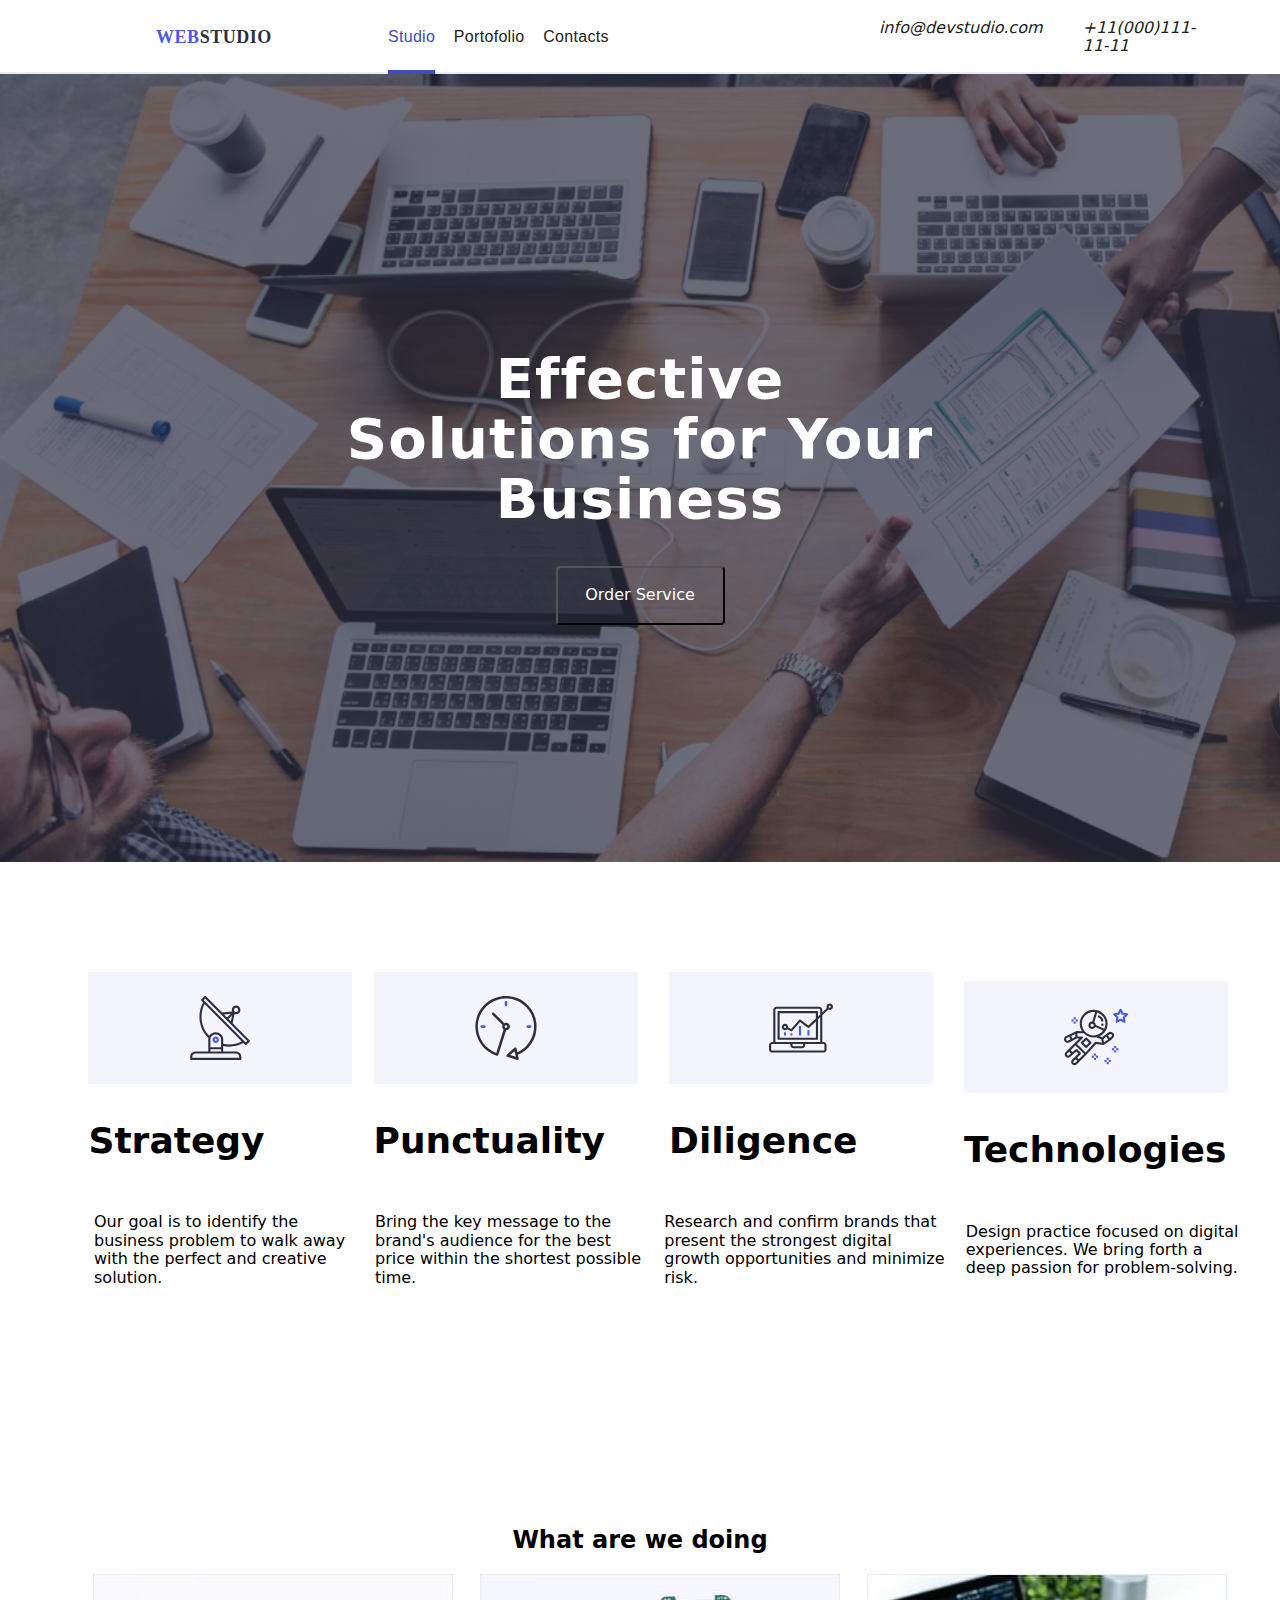
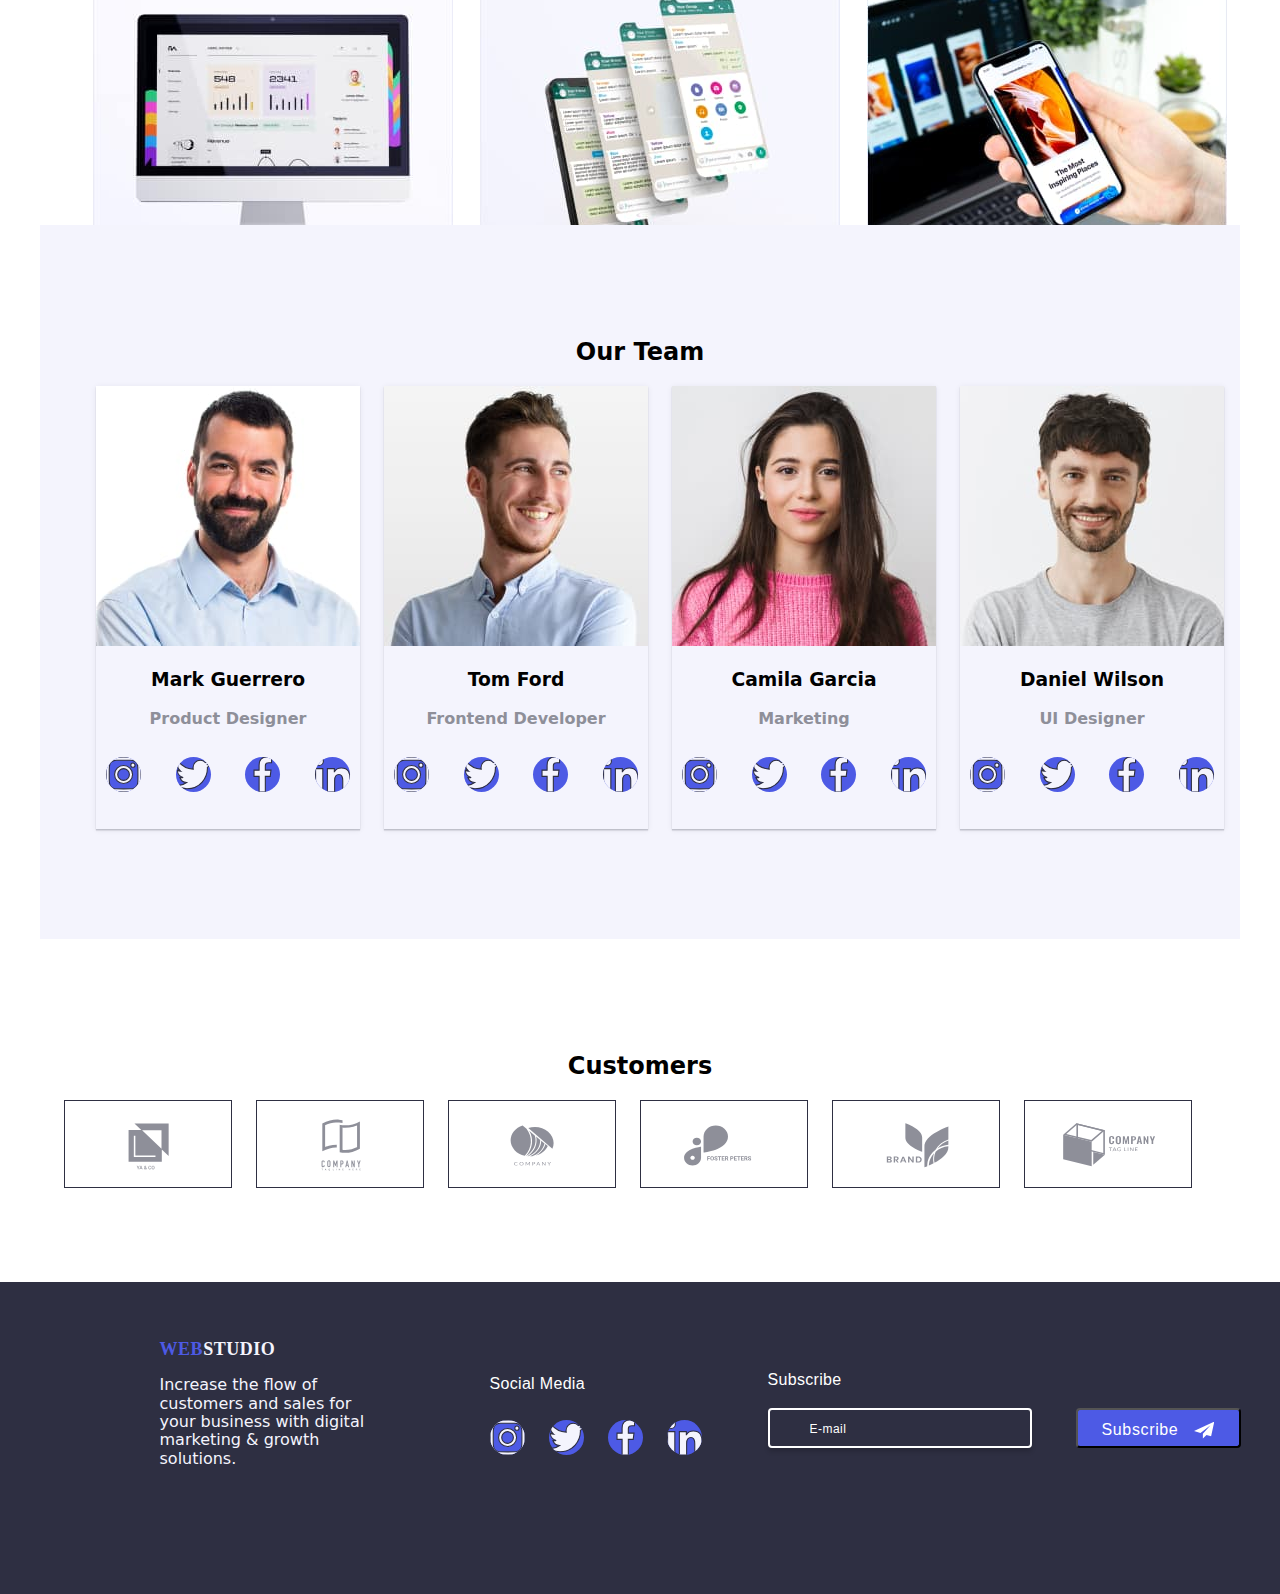
<file: index.html>
<!DOCTYPE html>
<html lang="en">
  <head>
    <meta charset="UTF-8" />
    <meta name="viewport" content="width=device-width, initial-scale=1.0" />
    <title>Studio</title>
    <link rel="preconnect" href="https://fonts.googleapis.com" />
    <link rel="preconnect" href="https://fonts.gstatic.com" crossorigin />
    <link
      href="https://fonts.googleapis.com/css2?family=Raleway:ital,wght@0,700;1,700&family=Roboto:wght@400;500;700;900&display=swap"
    />
    <link rel="stylesheet" href="./css/styles.css" />
    <link rel="stylesheet" href="./css/modern-normalize.css" />
  </head>
  <body>
    <div class="container header-container">
      <header class="header-section">
        <a href="index.html" class="LOGO-TOP"
          ><span class="WEB">WEB</span><span class="Studio-top">STUDIO</span></a
        >
        <a class="js-open-menu">
          <svg class="hamburger-menu">
            <use href="./images/icons.svg.svg#icon-menu-hamburger"></use>
          </svg>
        </a>
        <div class="js-menu-container">
          <button class="close-btn js-close-menu">
            <svg class="close-icon">
              <use href="./images/icons.svg.svg#icon-close"></use>
            </svg>
          </button>
          <nav class="menu-nav">
            <ul>
              <li>
                <a href="index.html"><span>Studio</span></a>
              </li>
              <li>
                <a href="portofolio.html">Portofolio</a>
              </li>
              <li>
                <a href="Contacts.html">Contacts</a>
              </li>
            </ul>
          </nav>
          <address class="menu-adress">
            <a href="mailto:info@devstudio.com" class="email-menu"
              >info@devstudio.com</a
            >
            <a href="tel:+11(000)111-11-11" class="phone-number-menu"
              >+11(000)111-11-11</a
            >
          </address>
          <div class="social-icons-list-menu">
            <a
              href="https://www.instagram.com/"
              target="_blank  "
              aria-label="Instagram-link"
            >
              <svg class="icon-menu">
                <use href="./images/icons.svg.svg#icon-Instagram"></use>
              </svg>
            </a>
            <a
              href="https://www.twitter.com/"
              target="_blank  "
              aria-label="Twitter-link"
            >
              <svg class="icon-menu">
                <use href="./images/icons.svg.svg#icon-Twitter"></use>
              </svg>
            </a>
            <a
              href="https://www.Facebook.com/"
              target="_blank  "
              aria-label="Facebook-link"
            >
              <svg class="icon-menu">
                <use href="./images/icons.svg.svg#icon-Facebook"></use>
              </svg>
            </a>
            <a
              href="https://www.Linkedin.com/"
              target="_blank  "
              aria-label="Linkedin-link"
            >
              <svg class="icon-menu">
                <use href="./images/icons.svg.svg#icon-Linkedin"></use>
              </svg>
            </a>
          </div>
        </div>

        <nav>
          <ul class="Top-Nav">
            <li class="active">
              <a href="index.html"><span class="active-page">Studio</span></a>
            </li>
            <li>
              <a href="portofolio.html">Portofolio</a>
            </li>
            <li>
              <a href="Contacts.html">Contacts</a>
            </li>
          </ul>
        </nav>
        <address class="contacts-top">
          <a href="mailto:info@devstudio.com">info@devstudio.com</a>
          <a href="tel:+11(000)111-11-11">+11(000)111-11-11</a>
        </address>
      </header>
    </div>
    <main>
      <section class="section background">
        <div class="title-section">
          <div class="container">
            <div class="page-title-section">
              <h1>Effective Solutions for Your Business</h1>
              <div class="order-button">
                <button type="button" class="order" data-modal-open>
                  Order Service
                </button>
              </div>
            </div>
          </div>
        </div>
      </section>

      <div class="modal is-hidden" data-modal>
        <div class="modal-content">
          <button class="close-btn" data-modal-close>
            <svg class="close-icon">
              <use href="./images/icons.svg.svg#icon-close"></use>
            </svg>
          </button>
          <div class="modal-title-container">
            <h3 class="modal-title">
              Leave your contacts and we will call you back
            </h3>
          </div>
          <form name="contacts-form" class="modal-form">
            <label for="user_name">
              <span>Name</span>
              <input
                type="text"
                name="name"
                id="user_name"
                class="focus-within-input"
              />
              <svg class="icon-name-modal">
                <use href="./images/icons.svg.svg#icon-name-modal"></use>
              </svg>
            </label>

            <label for="user_phone">
              <span>Phone</span>
              <input
                type="tel"
                name="phone"
                id="user_phone"
                class="focus-within-input"
              />
              <svg class="icon-name-modal">
                <use href="./images/icons.svg.svg#icon-phone-modal"></use>
              </svg>
            </label>
            <label for="user_email">
              <span>Email</span>
              <input
                type="email"
                name="email"
                id="user_email"
                class="focus-within-input"
              />
              <svg class="icon-name-modal">
                <use href="./images/icons.svg.svg#icon-email-modal"></use>
              </svg>
            </label>
            <label for="comment"></label>
            <span>Comment</span>
            <textarea
              id="comment"
              placeholder="Text input"
              name="Comment"
              cols="5"
              rows="5"
            ></textarea>
            <div class="checkbox-label">
              <label>
                <input
                  type="checkbox"
                  name="agree"
                  value="agree"
                  class="checkmark"
                  required
                />
                <svg class="checkbox-icon">
                  <use href="./images/icons.svg.svg#checkbox"></use>
                </svg>

                <p>
                  I accept the terms and conditions of the
                  <span class="privacy-policy">
                    <a href="Privacy-policy.html">Privacy Policy</a>
                  </span>
                </p>
              </label>
            </div>

            <button type="submit" class="modal-send-button">Send</button>
          </form>
        </div>
      </div>
      <!-- Section 1-->
      <div class="middle-sections">
        <section class="section">
          <div class="presentation-section">
            <div class="container">
              <ul class="presentation">
                <li class="icon-box">
                  <div class="presentation-icons">
                    <svg class="First-icons">
                      <use href="./images/icons.svg.svg#icon-Satellite"></use>
                    </svg>
                  </div>
                  <div class="presentation-mini-title"><h3>Strategy</h3></div>

                  <p>
                    Our goal is to identify the business problem to walk away
                    with the perfect and creative solution.
                  </p>
                </li>
                <li class="icon-box">
                  <div class="presentation-icons">
                    <svg class="First-icons">
                      <use href="./images/icons.svg.svg#icon-clock"></use>
                    </svg>
                  </div>
                  <div class="presentation-mini-title">
                    <h3>Punctuality</h3>
                  </div>
                  <p>
                    Bring the key message to the brand's audience for the best
                    price within the shortest possible time.
                  </p>
                </li>
                <li class="icon-box">
                  <div class="presentation-icons">
                    <svg class="First-icons">
                      <use href="./images/icons.svg.svg#icon-diagram"></use>
                    </svg>
                  </div>
                  <div class="presentation-mini-title"><h3>Diligence</h3></div>
                  <p>
                    Research and confirm brands that present the strongest
                    digital growth opportunities and minimize risk.
                  </p>
                </li>
                <li class="icon-box">
                  <div class="presentation-icons">
                    <svg class="First-icons">
                      <use href="./images/icons.svg.svg#icon-astronaut"></use>
                    </svg>
                  </div>
                  <div class="presentation-mini-title">
                    <h3>Technologies</h3>
                  </div>
                  <p>
                    Design practice focused on digital experiences. We bring
                    forth a deep passion for problem-solving.
                  </p>
                </li>
              </ul>
            </div>
          </div>
        </section>

        <!-- Section 2-->
        <section class="section what-are-we-doing">
          <div>
            <div class="container">
              <h2 class="Services-title">What are we doing</h2>
              <div>
                <ul class="Services-container">
                  <li>
                    <img
                      src="./images/Desktop.jpg"
                      alt="image-desktop"
                      width="360"
                      height="300"
                    />
                  </li>
                  <li>
                    <img
                      src="./images/Multiscreen.jpg"
                      alt="image-multiscreen"
                      width="360"
                      height="300"
                    />
                  </li>
                  <li>
                    <img
                      src="./images/phone-laptop.jpg"
                      alt="image phone and laptop"
                      width="360"
                      height="300"
                    />
                  </li>
                </ul>
              </div>
            </div>
          </div>
        </section>

        <!--Section 3-->
        <section class="section section-team">
          <div class="Team-container">
            <div class="container">
              <h2 class="team-title-container">Our Team</h2>
              <div>
                <ul class="team-name-container">
                  <li class="team-card">
                    <img
                      src="./images/Mark-Guerrero.jpg"
                      alt="Mark-photo"
                      width="264"
                      height="260"
                    />
                    <div class="team-name-job">
                      <h3>Mark Guerrero</h3>
                      <h4>Product Designer</h4>
                    </div>
                    <div class="social-icons-list">
                      <a
                        href="https://www.instagram.com/"
                        target="_blank  "
                        aria-label="Instagram-link"
                      >
                        <svg class="icon">
                          <use
                            href="./images/icons.svg.svg#icon-Instagram"
                          ></use>
                        </svg>
                      </a>
                      <a
                        href="https://www.twitter.com/"
                        target="_blank  "
                        aria-label="Twitter-link"
                      >
                        <svg class="icon">
                          <use href="./images/icons.svg.svg#icon-Twitter"></use>
                        </svg>
                      </a>
                      <a
                        href="https://www.Facebook.com/"
                        target="_blank  "
                        aria-label="Facebook-link"
                      >
                        <svg class="icon">
                          <use
                            href="./images/icons.svg.svg#icon-Facebook"
                          ></use>
                        </svg>
                      </a>
                      <a
                        href="https://www.Linkedin.com/"
                        target="_blank  "
                        aria-label="Linkedin-link"
                      >
                        <svg class="icon">
                          <use
                            href="./images/icons.svg.svg#icon-Linkedin"
                          ></use>
                        </svg>
                      </a>
                    </div>
                  </li>
                  <li class="team-card">
                    <img
                      src="./images/Tom-Ford.jpg"
                      alt="Tom-photo"
                      width="264"
                      height="260"
                    />
                    <div class="team-name-job">
                      <h3>Tom Ford</h3>
                      <h4>Frontend Developer</h4>
                    </div>

                    <div class="social-icons-list">
                      <a
                        href="https://www.instagram.com/"
                        target="_blank  "
                        aria-label="Instagram-link"
                      >
                        <svg class="icon">
                          <use
                            href="./images/icons.svg.svg#icon-Instagram"
                          ></use>
                        </svg>
                      </a>
                      <a
                        href="https://www.twitter.com/"
                        target="_blank  "
                        aria-label="Twitter-link"
                      >
                        <svg class="icon">
                          <use href="./images/icons.svg.svg#icon-Twitter"></use>
                        </svg>
                      </a>
                      <a
                        href="https://www.Facebook.com/"
                        target="_blank  "
                        aria-label="Facebook-link"
                      >
                        <svg class="icon">
                          <use
                            href="./images/icons.svg.svg#icon-Facebook"
                          ></use>
                        </svg>
                      </a>
                      <a
                        href="https://www.Linkedin.com/"
                        target="_blank  "
                        aria-label="Linkedin-link"
                      >
                        <svg class="icon">
                          <use
                            href="./images/icons.svg.svg#icon-Linkedin"
                          ></use>
                        </svg>
                      </a>
                    </div>
                  </li>
                  <li class="team-card">
                    <img
                      src="./images/Camila-Garcia.jpg"
                      alt="Camila-photo"
                      width="264"
                      height="260"
                    />
                    <div class="team-name-job">
                      <h3>Camila Garcia</h3>
                      <h4>Marketing</h4>
                    </div>

                    <div class="social-icons-list">
                      <a
                        href="https://www.instagram.com/"
                        target="_blank  "
                        aria-label="Instagram-link"
                      >
                        <svg class="icon">
                          <use
                            href="./images/icons.svg.svg#icon-Instagram"
                          ></use>
                        </svg>
                      </a>
                      <a
                        href="https://www.twitter.com/"
                        target="_blank  "
                        aria-label="Twitter-link"
                      >
                        <svg class="icon">
                          <use href="./images/icons.svg.svg#icon-Twitter"></use>
                        </svg>
                      </a>
                      <a
                        href="https://www.Facebook.com/"
                        target="_blank  "
                        aria-label="Facebook-link"
                      >
                        <svg class="icon">
                          <use
                            href="./images/icons.svg.svg#icon-Facebook"
                          ></use>
                        </svg>
                      </a>
                      <a
                        href="https://www.Linkedin.com/"
                        target="_blank  "
                        aria-label="Linkedin-link"
                      >
                        <svg class="icon">
                          <use
                            href="./images/icons.svg.svg#icon-Linkedin"
                          ></use>
                        </svg>
                      </a>
                    </div>
                  </li>
                  <li class="team-card">
                    <img
                      src="./images/Daniel-Wilson.jpg"
                      alt="Daniel-photo"
                      width="264"
                      height="260"
                    />
                    <div class="team-name-job">
                      <h3>Daniel Wilson</h3>
                      <h4>UI Designer</h4>
                    </div>

                    <div class="social-icons-list">
                      <a
                        href="https://www.instagram.com/"
                        target="_blank  "
                        aria-label="Instagram-link"
                      >
                        <svg class="icon">
                          <use
                            href="./images/icons.svg.svg#icon-Instagram"
                          ></use>
                        </svg>
                      </a>
                      <a
                        href="https://www.twitter.com/"
                        target="_blank  "
                        aria-label="Twitter-link"
                      >
                        <svg class="icon">
                          <use href="./images/icons.svg.svg#icon-Twitter"></use>
                        </svg>
                      </a>
                      <a
                        href="https://www.Facebook.com/"
                        target="_blank  "
                        aria-label="Facebook-link"
                      >
                        <svg class="icon">
                          <use
                            href="./images/icons.svg.svg#icon-Facebook"
                          ></use>
                        </svg>
                      </a>
                      <a
                        href="https://www.Linkedin.com/"
                        target="_blank  "
                        aria-label="Linkedin-link"
                      >
                        <svg class="icon">
                          <use
                            href="./images/icons.svg.svg#icon-Linkedin"
                          ></use>
                        </svg>
                      </a>
                    </div>
                  </li>
                </ul>
              </div>
            </div>
          </div>
        </section>
        <section class="section">
          <div class="container">
            <div class="customers">
              <h2>Customers</h2>
              <div class="customers-logo">
                <svg class="customer 1">
                  <use href="./images/icons.svg.svg#icon-Client-1"></use>
                </svg>
                <svg class="customer 2">
                  <use href="./images/icons.svg.svg#icon-Client-2"></use>
                </svg>
                <svg class="customer 3">
                  <use href="./images/icons.svg.svg#icon-Client-3"></use>
                </svg>
                <svg class="customer 4">
                  <use href="./images/icons.svg.svg#icon-Client-4"></use>
                </svg>
                <svg class="customer 5">
                  <use href="./images/icons.svg.svg#icon-Client-5"></use>
                </svg>
                <svg class="customer 6">
                  <use href="./images/icons.svg.svg#icon-Client-6"></use>
                </svg>
              </div>
            </div>
          </div>
        </section>
      </div>
    </main>
    <footer class="footer-section">
      <div class="tablet-footer">
        <div class="footer-description container">
          <a href="index.html"
            ><span class="WEB">WEB</span
            ><span class="Studio-footer">STUDIO</span></a
          >
          <p>
            Increase the flow of customers and sales for your business with
            digital marketing & growth solutions.
          </p>
        </div>
        <div class="social-media-footer">
          <h3 class="footer-social-media-title">Social Media</h3>
          <div class="social-icons-list">
            <a
              href="https://www.instagram.com/"
              target="_blank  "
              aria-label="Instagram-link"
            >
              <svg class="icon">
                <use href="./images/icons.svg.svg#icon-Instagram"></use>
              </svg>
            </a>
            <a
              href="https://www.twitter.com/"
              target="_blank  "
              aria-label="Twitter-link"
            >
              <svg class="icon">
                <use href="./images/icons.svg.svg#icon-Twitter"></use>
              </svg>
            </a>
            <a
              href="https://www.Facebook.com/"
              target="_blank  "
              aria-label="Facebook-link"
            >
              <svg class="icon">
                <use href="./images/icons.svg.svg#icon-Facebook"></use>
              </svg>
            </a>
            <a
              href="https://www.Linkedin.com/"
              target="_blank  "
              aria-label="Linkedin-link"
            >
              <svg class="icon">
                <use href="./images/icons.svg.svg#icon-Linkedin"></use>
              </svg>
            </a>
          </div>
        </div>
      </div>

      <form class="footer-form">
        <label class="footer-label">
          Subscribe
          <input
            type="email"
            name="email"
            placeholder="E-mail "
            class="footer-input"
          />
        </label>
        <button class="footer-label-button" type="submit">
          Subscribe
          <svg>
            <use href="./images/icons.svg.svg#icon-icon-send"></use>
          </svg>
        </button>
      </form>
    </footer>
    <script src="./js/mobile-menu.js"></script>
    <script src="./js/modal.js"></script>
  </body>
</html>
</file>
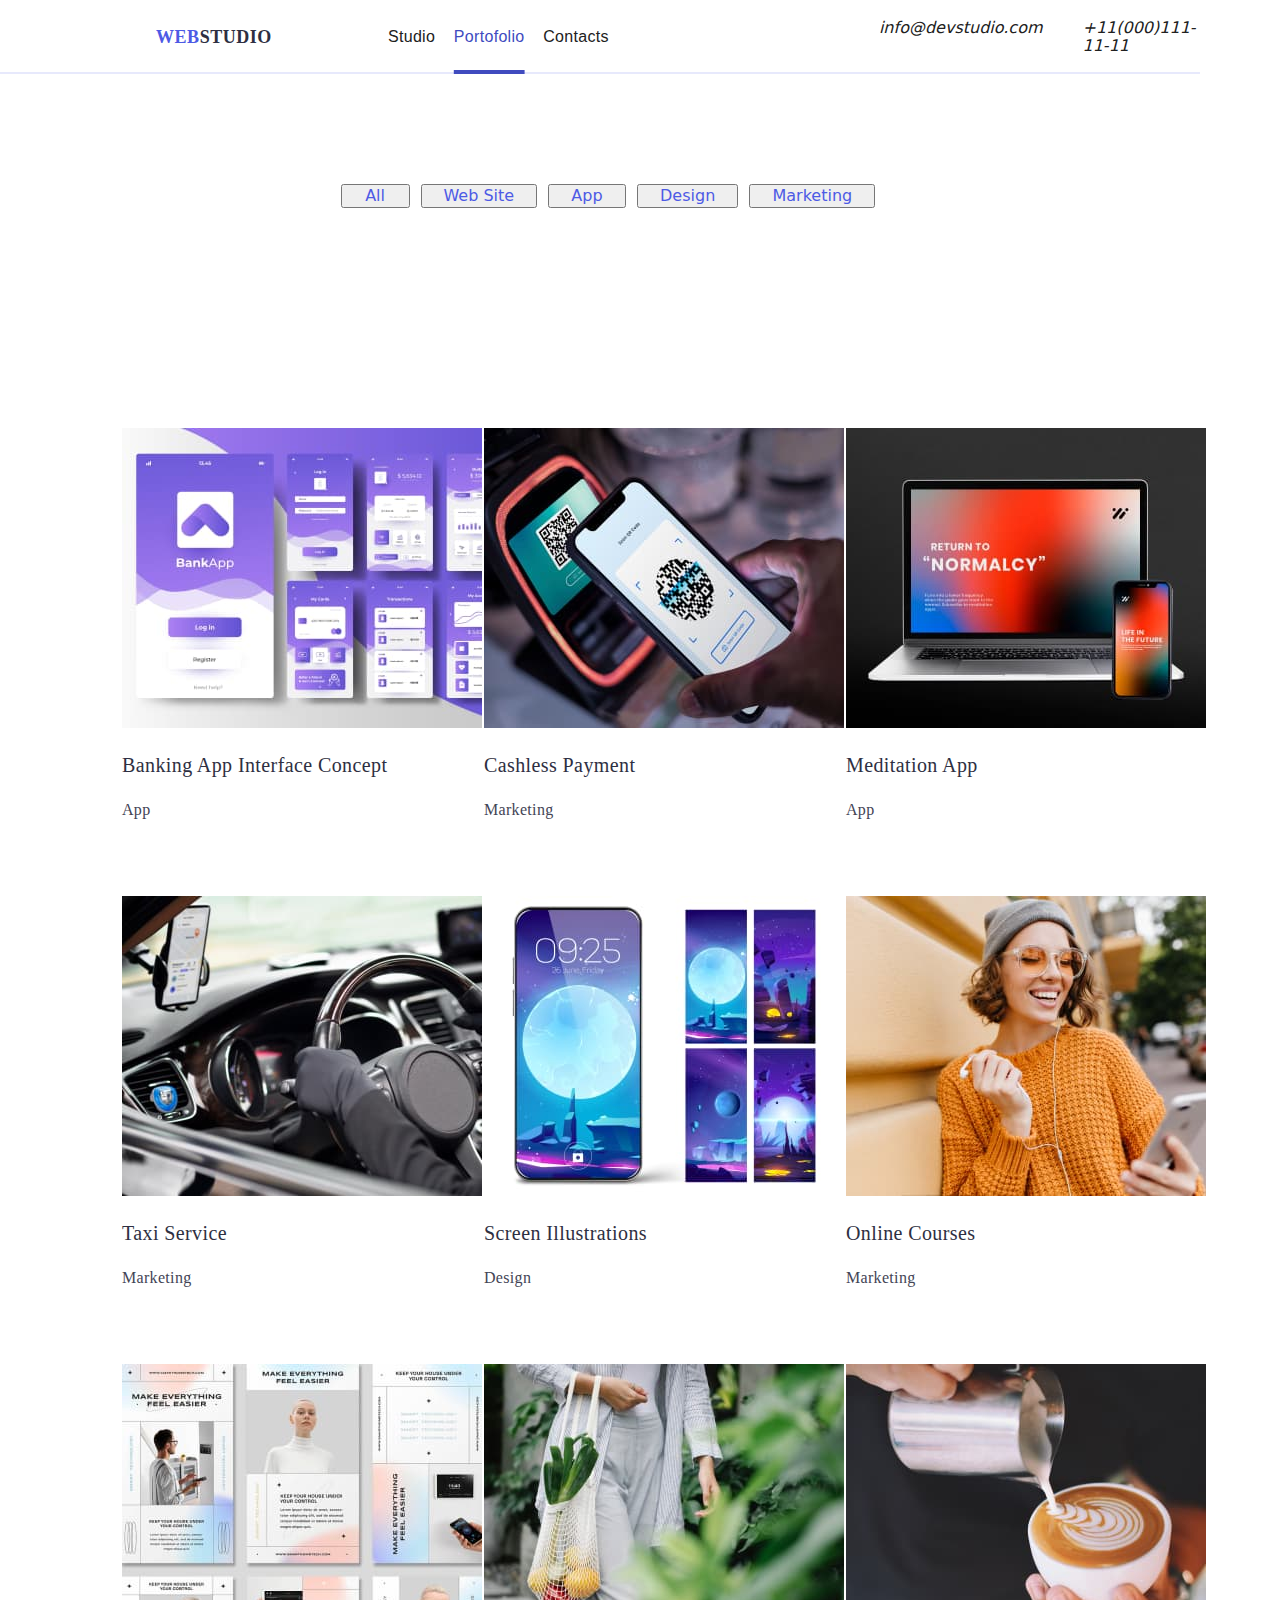
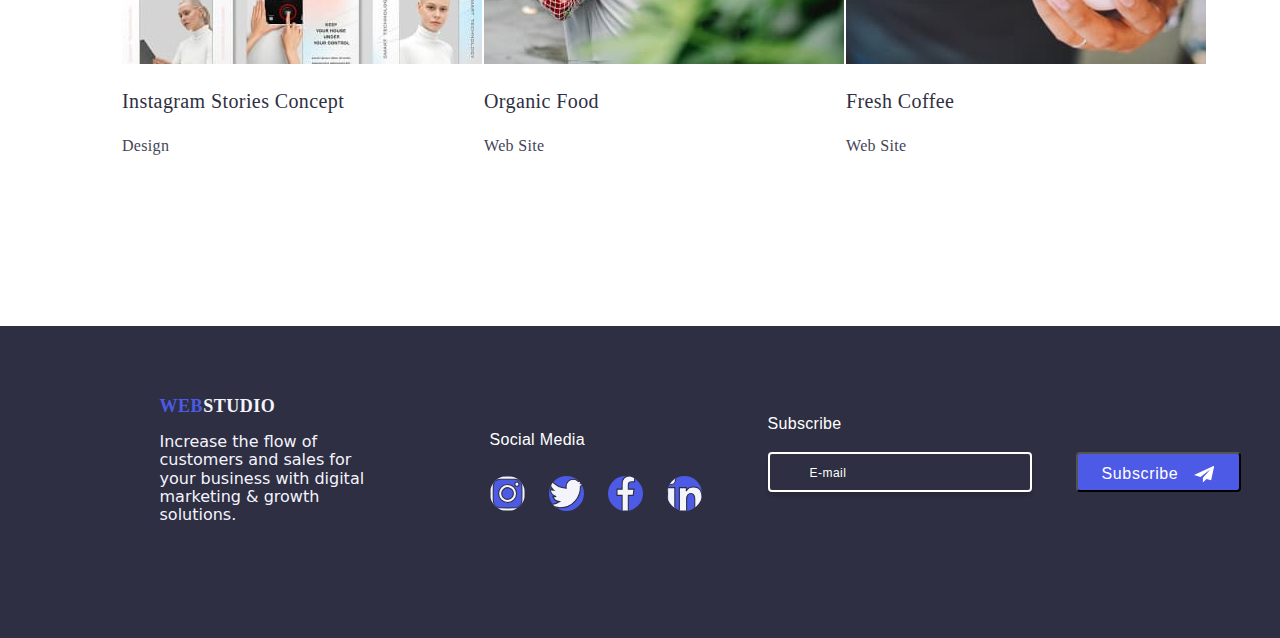
<file: portofolio.html>
<!DOCTYPE html>
<html lang="en">
  <head>
    <meta charset="UTF-8" />
    <meta name="viewport" content="width=device-width, initial-scale=1.0" />
    <title>Portofolio</title>
    <link rel="preconnect" href="https://fonts.googleapis.com" />
    <link rel="preconnect" href="https://fonts.gstatic.com" crossorigin />
    <link
      href="https://fonts.googleapis.com/css2?family=Raleway:ital,wght@0,700;1,700&family=Roboto:wght@400;500;700;900&display=swap"
    />
    <link rel="stylesheet" href="./css/styles.css" />
    <link rel="stylesheet" href="./css/modern-normalize.css" />
  </head>
  <body>
    <div class="container header-container">
      <header class="header-section">
        <a href="index.html" class="LOGO-TOP"
          ><span class="WEB">WEB</span><span class="Studio-top">STUDIO</span></a
        >
        <nav>
          <ul class="Top-Nav">
            <li>
              <a href="index.html">Studio</a>
            </li>
            <li class="active">
              <a href="portofolio.html"
                ><span class="active-page">Portofolio </span></a
              >
            </li>
            <li>
              <a href="contacts.html"> <span>Contacts</span></a>
            </li>
          </ul>
        </nav>
        <address class="contacts-top">
          <a href="mailto:info@devstudio.com">info@devstudio.com</a>
          <a href="tel:+11(000)111-11-11">+11(000)111-11-11</a>
        </address>
      </header>
    </div>
    <main>
      <!-- Button-Section -->
      <section class="section">
        <div class="container">
          <nav class="buttons-container">
            <ul class="buttons">
              <li>
                <button type="button" class="button-All button-color">
                  All
                </button>
              </li>
              <li>
                <button type="button" class="button-Web button-color">
                  Web Site
                </button>
              </li>
              <li>
                <button type="button" class="button-App button-color">
                  App
                </button>
              </li>
              <li>
                <button type="button" class="button-Design button-color">
                  Design
                </button>
              </li>
              <li>
                <button type="button" class="button-Marketing button-color">
                  Marketing
                </button>
              </li>
            </ul>
          </nav>
        </div>
      </section>
      <!-- Project Cards -->
      <section class="section">
        <div class="Project-section">
          <div class="container">
            <ul>
              <!-- Row 1 -->
              <ul class="row-1">
                <li class="card">
                  <div class="card-overlay">
                    <img
                      height="300"
                      width="360"
                      src="./images/P-App-image.jpg"
                      alt="App"
                    />
                    <div class="overlay">
                      <p class="text-overlay">
                        14 Stylish and User-Friendly App Design Concepts · Task
                        Manager App · Calorie Tracker App · Exotic Fruit
                        Ecommerce App · Cloud Storage App
                      </p>
                    </div>
                  </div>
                  <h3>Banking App Interface Concept</h3>
                  <h4>App</h4>
                </li>
                <li class="card">
                  <div class="card-overlay">
                    <img
                      height="300"
                      width="360"
                      src="./images/P-Marketing-Image.jpg"
                      alt="Marketing-Image"
                    />
                    <div class="overlay">
                      <p class="text-overlay">
                        14 Stylish and User-Friendly App Design Concepts · Task
                        Manager App · Calorie Tracker App · Exotic Fruit
                        Ecommerce App · Cloud Storage App
                      </p>
                    </div>
                  </div>
                  <h3>Cashless Payment</h3>
                  <h4>Marketing</h4>
                </li>
                <li class="card">
                  <div class="card-overlay">
                    <img
                      height="300"
                      width="360"
                      src="./images/P-Laptop-phone.jpg"
                      alt="Laptop-phone-image"
                    />
                    <div class="overlay">
                      <p class="text-overlay">
                        14 Stylish and User-Friendly App Design Concepts · Task
                        Manager App · Calorie Tracker App · Exotic Fruit
                        Ecommerce App · Cloud Storage App
                      </p>
                    </div>
                  </div>
                  <h3>Meditation App</h3>
                  <h4>App</h4>
                </li>
              </ul>

              <!-- Row 2 -->
              <ul class="row-2">
                <li class="card">
                  <div class="card-overlay">
                    <img
                      height="300"
                      width="360"
                      src="./images/P-Steering-wheel.jpg"
                      alt="P-Steering-wheel"
                    />
                    <div class="overlay">
                      <p class="text-overlay">
                        14 Stylish and User-Friendly App Design Concepts · Task
                        Manager App · Calorie Tracker App · Exotic Fruit
                        Ecommerce App · Cloud Storage App
                      </p>
                    </div>
                  </div>
                  <h3>Taxi Service</h3>
                  <h4>Marketing</h4>
                </li>

                <li class="card">
                  <div class="card-overlay">
                    <img
                      height="300"
                      width="360"
                      src="./images/P-Phone-Multiscreen.jpg"
                      alt="P-Phone-Multiscreen"
                    />
                    <div class="overlay">
                      <p class="text-overlay">
                        14 Stylish and User-Friendly App Design Concepts · Task
                        Manager App · Calorie Tracker App · Exotic Fruit
                        Ecommerce App · Cloud Storage App
                      </p>
                    </div>
                  </div>
                  <h3>Screen Illustrations</h3>
                  <h4>Design</h4>
                </li>
                <li class="card">
                  <div class="card-overlay">
                    <img
                      height="300"
                      width="360"
                      src="./images/P-Girl-Smile.jpg"
                      alt="P-Girl-Smile"
                    />
                    <div class="overlay">
                      <p class="text-overlay">
                        14 Stylish and User-Friendly App Design Concepts · Task
                        Manager App · Calorie Tracker App · Exotic Fruit
                        Ecommerce App · Cloud Storage App
                      </p>
                    </div>
                  </div>
                  <h3>Online Courses</h3>
                  <h4>Marketing</h4>
                </li>
              </ul>

              <!-- Row 3 -->
              <ul class="row-3">
                <li class="card">
                  <div class="card-overlay">
                    <img
                      height="300"
                      width="360"
                      src="./images/P-Instagram-story-concept.jpg"
                      alt="P-Instagram-story-concept"
                    />
                    <div class="overlay">
                      <p class="text-overlay">
                        14 Stylish and User-Friendly App Design Concepts · Task
                        Manager App · Calorie Tracker App · Exotic Fruit
                        Ecommerce App · Cloud Storage App
                      </p>
                    </div>
                  </div>
                  <h3>Instagram Stories Concept</h3>
                  <h4>Design</h4>
                </li>
                <li class="card">
                  <div class="card-overlay">
                    <img
                      height="300"
                      width="360"
                      src="./images/P-Girl-Bag.jpg"
                      alt="P-Girl-Bag"
                    />
                    <div class="overlay">
                      <p class="text-overlay">
                        14 Stylish and User-Friendly App Design Concepts · Task
                        Manager App · Calorie Tracker App · Exotic Fruit
                        Ecommerce App · Cloud Storage App
                      </p>
                    </div>
                  </div>
                  <h3>Organic Food</h3>
                  <h4>Web Site</h4>
                </li>
                <li class="card">
                  <div class="card-overlay">
                    <img
                      height="300"
                      width="360"
                      src="./images/P-coffe-cup.jpg"
                      alt="P-coffe-cup"
                    />
                    <div class="overlay">
                      <p class="text-overlay">
                        14 Stylish and User-Friendly App Design Concepts · Task
                        Manager App · Calorie Tracker App · Exotic Fruit
                        Ecommerce App · Cloud Storage App
                      </p>
                    </div>
                  </div>
                  <h3>Fresh Coffee</h3>
                  <h4>Web Site</h4>
                </li>
              </ul>
            </ul>
          </div>
        </div>
      </section>
    </main>
    <footer class="footer-section">
      <div class="footer-description container">
        <a href="index.html"
          ><span class="WEB">WEB</span
          ><span class="Studio-footer">STUDIO</span></a
        >
        <p>
          Increase the flow of customers and sales for your business with
          digital marketing & growth solutions.
        </p>
      </div>
      <div class="social-media-footer">
        <h3 class="footer-social-media-title">Social Media</h3>
        <div class="social-icons-list">
          <a
            href="https://www.instagram.com/"
            target="_blank  "
            aria-label="Instagram-link"
          >
            <svg class="icon">
              <use href="./images/icons.svg.svg#icon-Instagram"></use>
            </svg>
          </a>
          <a
            href="https://www.twitter.com/"
            target="_blank  "
            aria-label="Twitter-link"
          >
            <svg class="icon">
              <use href="./images/icons.svg.svg#icon-Twitter"></use>
            </svg>
          </a>
          <a
            href="https://www.Facebook.com/"
            target="_blank  "
            aria-label="Facebook-link"
          >
            <svg class="icon">
              <use href="./images/icons.svg.svg#icon-Facebook"></use>
            </svg>
          </a>
          <a
            href="https://www.Linkedin.com/"
            target="_blank  "
            aria-label="Linkedin-link"
          >
            <svg class="icon">
              <use href="./images/icons.svg.svg#icon-Linkedin"></use>
            </svg>
          </a>
        </div>
      </div>

      <form class="footer-form">
        <label class="footer-label">
          Subscribe
          <input
            type="email"
            name="email"
            placeholder="E-mail "
            class="footer-input"
          />
        </label>
        <button class="footer-label-button" type="submit">
          Subscribe
          <svg>
            <use href="./images/icons.svg.svg#icon-icon-send"></use>
          </svg>
        </button>
      </form>
    </footer>
  </body>
</html>
</file>
<file: css/styles.css>
:root {
  --button-text-color: white;
  --button-color-hover: blue;
  --font-family: "Roboto", sans-serif;
  --second-family: "Raleway", sans-serif;
  --iris: #4d5ae5;
  --ocean: #404bbf;
  --navy-blue: #2e2f42;
  --green: #31d0aa;
  --slate: rgb(67, 68, 85, 100%);
  --light-slate: #8e8f99;
  --cornflower: #e7e9fc;
  --cloud: #f4f4fd;
  --navy-blue-modal: rgba(46, 47, 66, 0.4);
  --grey: rgba(46, 47, 66, 0.7);
  --white: #fff;
  --dairy: #fcfcfc;
  --card-overlay: #4d5ae5;
  --hover-transition: transform 250ms cubic-bezier(0.4, 0, 0.2, 1);
  --transition: 250ms cubic-bezier(0.4, 0, 0.2, 1);
}
* {
  text-decoration: none;
}

.body {
  font-family: var(--font-family);
  text-decoration: none;
  align-content: center;
}
.Top-Nav {
  display: none;
}

.Top-Nav a {
  color: #212121;
}
.active-page {
  color: var(--ocean);
}
.active {
  position: relative;
  text-decoration: underline var(--ocean) 4px;
  text-underline-offset: 28px;
}

address a {
  color: #212121;
}

.section {
  padding: 94px 0;
}

.contacts-top {
  display: none;
}

.contacts-top a:hover,
.contacts-top a:focus {
  color: red;
  transition: var(--transition);
}

.buttons button:hover,
.buttons button:focus {
  color: var(--button-text-color);
  background-color: var(--button-color-hover);
  cursor: pointer;
  transition: var(--transition);
}
.button:hover,
.button button:focus {
  color: var(--button-text-color);
  background-color: var(--button-color-hover);
  cursor: pointer;
  transition: var(--transition);
}

.header-section {
  display: flex;
  flex-direction: row;
  align-items: center;
  height: 74px;
  width: auto;
}
.header-container {
  width: 1440px;
  height: 74px;

  border-bottom: 2px solid #e7e9fc;
}

.LOGO-TOP {
  margin-left: 16px;
}
.hamburger-menu {
  position: absolute;
  display: inline-block;
  width: 1em;
  height: 1em;
  stroke-width: 0;
  stroke: currentColor;
  fill: currentColor;
  top: 24px;
  right: 24px;

  width: 1.4541015625em;
}
.phone-modal {
  position: fixed;
  left: 0;
  top: 0;
  width: 100vw;
  height: 100vh;
  display: flex;
  justify-content: center;
  align-items: center;
  z-index: 1;
  background-color: rgb(46, 47, 66, 40%);
  box-shadow: 0 1px 1px 0 rgb(0, 0, 0, 14%), 0 1px 3px 0 rgb(0, 0, 0, 12%),
    0 2px 1px 0 rgb(0, 0, 0, 20%);
  transition: var(--transition);
  visibility: hidden;
}
.js-close-menu {
  border: none;
  background: none;
}
.middle-sections {
  display: flex;
  flex-direction: column;
  align-items: center;
}
.footer-section {
  display: flex;
  flex-direction: column;
  justify-content: center;
  align-items: center;
  background-color: #2e2f42;
}
.tablet-footer {
  display: flex;
  flex-direction: column;
  align-items: center;
}

.footer-description {
  display: flex;
  flex-direction: column;
  align-items: center;
  color: var(--cloud);
  height: 112px;
  width: 268px;
  margin-top: 86px;
  margin-bottom: 114px;
}

.footer-form {
  display: flex;
  flex-direction: column;
  justify-content: center;
  align-items: center;
  width: 428px;
  height: 80px;
  margin-top: 86px;
  margin-bottom: 146px;
  font-size: 16px;
  gap: 20px;
  color: #fff;
}
.footer-label {
  display: flex;
  flex-direction: column;
  justify-content: center;
  align-items: center;
  gap: 20px;
}
.footer-input {
  width: 428px;
  color: #fff;
  border: 2px solid #fff;
  border-radius: 4px;
  background-color: transparent;
  height: 40px;
  outline: none;
  box-shadow: 0 4px 4px 0 rgba(0, 0, 0, 0.15);
}

.footer-input:focus {
  background-color: transparent;
}
.footer-label > input::placeholder {
  font-family: var(--font-family);
  font-weight: 400;
  font-size: 12px;
  line-height: 200%;
  letter-spacing: 0.04em;
  color: #fff;
  width: 36px;
  height: 24px;
}
.footer-label-button {
  display: flex;
  flex-direction: row;
  justify-content: end;
  margin-left: 24px;
  border-radius: 4px;
  padding: 8px 24px;
  width: 165px;
  height: 40px;
  outline: none;
  background-color: var(--iris);
  font-family: var(--font-family);
  font-weight: 500;
  font-size: 16px;
  line-height: 150%;
  letter-spacing: 0.04em;
  text-align: center;
  color: #fff;
}
.footer-label-button svg {
  display: flex;
  justify-content: center;
  align-items: center;
  width: 24px;
  height: 24px;
  margin-left: 16px;
}
.social-media-footer {
  margin-top: 86px;
  margin-bottom: 146px;
  width: 428px;
  height: 80px;
  display: flex;
  flex-direction: column;
  align-items: center;
}

.footer-social-media-title {
  font-family: var(--font-family);
  font-weight: 500;
  font-size: 16px;
  line-height: 150%;
  letter-spacing: 0.02em;
  color: var(--white);
}
.WEB {
  font-family: Raleway;
  font-size: 18px;
  font-weight: 800;
  line-height: 21px;
  letter-spacing: 0.03em;
  text-align: left;
  color: #4d5ae5;
}
.Studio-footer {
  font-family: Raleway;
  font-size: 18px;
  font-weight: 800;
  line-height: 21px;
  letter-spacing: 0.03em;
  text-align: left;
  color: #f4f4fd;
}
.Studio-top {
  font-family: Raleway;
  font-size: 18px;
  font-weight: 800;
  line-height: 21px;
  letter-spacing: 0.03em;
  text-align: left;
  color: #2e2f42;
}

/*  Studio page  */
.background {
  background-color: var(--navy-blue);
  background: linear-gradient(rgba(46, 47, 66, 0.7), rgba(46, 47, 66, 0.7)),
    url(../images/people-office.png);
  background-size: cover;
}
.title-section {
  display: flex;
  flex-direction: column;
  justify-content: center;
  align-items: center;

  max-width: 1440px;
  height: 600px;
  top: 72px;
}

.page-title-section {
  display: flex;
  flex-direction: column;
  justify-content: center;
  align-items: center;
}

.page-title-section h1 {
  padding: 0 300px;
  font-size: 56px;
  font-weight: 700;
  line-height: 60px;
  letter-spacing: 0.02em;
  text-align: center;
  color: #fff;
}
.order-button {
  box-shadow: 0 4px 4px 0 rgb(0 0 0 15%);
  outline: none;
}
.order {
  background-color: transparent;
  color: #fff;
  outline: none;
  width: 169px;
  height: 59px;
  border-radius: 4px;
}

.order-button button:hover,
.order-button button:focus {
  color: var(--button-text-color);
  background-color: var(--button-color-hover);
  cursor: pointer;
  transition: var(--transition);
}

.presentation {
  display: flex;
  flex-direction: column;
  justify-content: center;
  align-items: center;
}

.icon-box h3 {
  font-size: 36px;
}
.icon-box {
  display: flex;
  flex-direction: column;
  justify-content: center;
  align-items: center;
}
.presentation-icons {
  display: none;
  justify-content: center;
  align-items: center;
  background-color: #f4f4fd;
  gap: 24px;
}
.First-icons {
  width: 64px;
  height: 64px;
}
.what-are-we-doing {
  display: none;
  flex-direction: row;
  justify-content: center;

  height: 412px;
  top: 1016px;
  left: 156px;
}

.Services-title {
  display: flex;
  justify-content: center;
}
.Services-container {
  display: flex;
  flex-direction: row;
  justify-content: space-around;
  list-style: none;
}
.Services {
  flex-direction: column;
}
.Team-container {
  top: 1548px;
}
.section-team {
  background: #f4f4fd;
}
.Team {
  display: flex;
  flex-direction: column;
}
.team-title-container {
  display: flex;
  justify-content: center;
}

.team-name-container {
  display: flex;
  flex-direction: column;
  justify-content: center;
  align-items: center;
  gap: 72px;
  list-style: none;
}
.team-name-container > li {
  box-shadow: 0 1px 6px 0 rgb(46, 47, 66, 8%), 0 1px 1px 0 rgb(46, 47, 66, 16%),
    0 2px 1px 0 rgb(46, 47, 66, 8%);
}

.social-icons-list {
  display: flex;
  flex-direction: row;
  justify-content: space-evenly;
  gap: 24px;
  margin-top: 8px;
  margin-bottom: 32px;
}
.team-name-job {
  display: flex;
  flex-direction: column;
  align-items: center;
}
.team-name-job h4 {
  margin-top: 0;
  color: var(--light-slate);
}
.social-icons-list .icon {
  width: 35px;
  height: 35px;
  border-radius: 50%;
  stroke: #2e2f42;
  background-color: rgba(77, 90, 229, 1);
}
.social-icons-list .icon:hover {
  background-color: rgba(5, 25, 246, 0.99);
  transition: var(--transition);
}

.customers-logo {
  display: flex;
  flex-wrap: wrap;
  flex-direction: row;
  justify-content: space-evenly;
  gap: 10px;
  column-gap: 10px;
}
.customers-logo svg {
  width: 168px;
  height: 88px;
  margin-right: 24px;
}

.customers-logo .customer:hover {
  background-color: #c1c2ce;
  cursor: pointer;
  transition: var(--transition);
}
.customer {
  border: 1px solid #2e2f42;
}

/* Portofolio page */
.buttons-container {
  display: flex;
  justify-content: center;
  top: 168px;
  left: 427px;
}

.buttons {
  width: 586px;
  display: flex;
  justify-content: space-around;
  list-style: none;
  margin-right: 24px;
}

.buttons button:hover {
  box-shadow: 5px 5px rgb(200, 202, 205);
  transition: var(--transition);
}
.buttons button:active {
  color: #3ce60d;
}
.button-color {
  color: #4d5ae5;
}

.button-All {
  width: 69px;
}
.button-Web {
  width: 116px;
}
.button-App {
  width: 78px;
}
.button-Design {
  width: 101px;
}
.button-Marketing {
  width: 126px;
}
.Project-section > li {
  width: 360px;
  height: 420px;
  top: 288px;
  left: 156px;
  padding: 0px, 0px, 32px, 0px;
  border: 1px;
}
.Project-section h3 {
  font-family: Roboto;
  font-size: 20px;
  font-weight: 500;
  line-height: 24px;
  letter-spacing: 0.02em;
  text-align: left;
  color: #2e2f42;
}
.Project-section h4 {
  font-family: Roboto;
  font-size: 16px;
  font-weight: 400;
  line-height: 24px;
  letter-spacing: 0.02em;
  text-align: left;
  color: #434455;
}
.Project-section {
  display: flex;
  justify-content: center;
  align-items: center;
}
.card {
  border: 10px;
}
.card:hover {
  box-shadow: 10px 10px rgb(200, 202, 205);
  transition: var(--transition);
}

.row-1 {
  display: flex;
  flex-direction: row;
  justify-content: space-evenly;
  list-style: none;
  border-bottom: 32px;
  margin-bottom: 48px;
  width: 1128px;
  height: 420px;
  top: 288px;
  left: 156px;
  border: 1px;
}
.row-2 {
  display: flex;
  flex-direction: row;
  justify-content: space-evenly;
  list-style: none;
  border-bottom: 32px;
  margin-bottom: 48px;
  width: 1128px;
  height: 420px;
  top: 756px;
  left: 156px;
  border: 1px;
}
.row-3 {
  display: flex;
  flex-direction: row;
  justify-content: space-evenly;
  list-style: none;
  border-bottom: 32px;
  margin-bottom: 48px;
  width: 1128px;
  height: 420px;
  top: 1224px;
  left: 156px;
  border: 1px;
}
.overlay {
  display: flex;
  justify-content: center;
  background-color: var(--card-overlay);
  position: absolute;
  transform: translateY(101%);
  top: 0;
  width: 360px;
  height: 420px;
  opacity: 1;
  transition: var(--hover-transition);
}
.text-overlay {
  color: #fff;
  margin: 40px 32px 0 32px;
}
.card-overlay {
  position: relative;
  overflow: hidden;
}
.card-overlay:hover .overlay {
  transform: translateY(0px);
}

/* Modal*/
.is-hidden {
  visibility: hidden;
  transform: scale(1.2);
}

.modal {
  position: fixed;
  left: 0;
  top: 0;
  width: 100vw;
  height: 100vh;
  display: flex;
  justify-content: center;
  align-items: center;
  z-index: 1;
  background-color: rgb(46, 47, 66, 40%);
  box-shadow: 0 1px 1px 0 rgb(0, 0, 0, 14%), 0 1px 3px 0 rgb(0, 0, 0, 12%),
    0 2px 1px 0 rgb(0, 0, 0, 20%);
  transition: var(--transition);
}
.modal-content {
  margin: 0 auto;
  padding: 16px;
  width: 408px;
  height: 584px;
  background-color: #fff;
  position: relative;
  border: 1px solid transparent;
  border-radius: 4px;
}

.close-btn {
  display: flex;
  justify-content: center;
  align-items: center;
  background-color: #e7e9fc;
  border-radius: 50%;
  color: #2e2f42;
  width: 24px;
  height: 24px;
  outline: none;
  position: absolute;
  right: 24px;
  top: 24px;
  border-color: transparent;
}
.close-icon {
  width: 8px;
  height: 8px;
  color: var(--navy-blue);
}
.modal-title {
  font-family: var(--font-family);
  margin-top: 40px;
  font-weight: bold;
  font-size: 16px;
  line-height: 150%;
  letter-spacing: 0.02em;
  text-align: justify;
  color: var(--navy-blue);
}

.modal-form {
  display: flex;
  flex-direction: column;
  gap: 4px;
}
.modal-form label {
  display: flex;
  flex-direction: column;
  gap: 4px;
}
.modal-form div {
  display: flex;
  flex-direction: row;
  align-items: center;
  width: 360px;
  height: 16px;
  margin-top: 16px;
  font-family: var(--font-family);
  font-weight: 400;
  font-size: 12px;
  line-height: 117%;
  letter-spacing: 0.04em;
  color: var(--light-slate);
  gap: 8px;
}
.checkbox-label {
  display: flex;
  flex-direction: row;
  position: relative;
}
.checkbox-label p {
  padding-left: 24px;
}
.checkmark {
  appearance: none;
  position: absolute;
  border: none;
}
.checkmark:focus-within {
  appearance: none;
}
.checkmark:checked + .checkbox-icon {
  background-color: #4d5ae5;

  fill: #ffffff;
  outline: none;
  stroke: var(--white);
  stroke-width: 0.2;
}
.checkmark .checkbox-label .checkmark:focus + .checkbox-icon,
.checkbox-label .checkmark:checked:focus + .checkbox-icon {
  background-color: blue;
}
.checkbox-label .checkbox-icon {
  width: 16px;
  height: 16px;
  margin-right: 7px;
  fill: none;
  border: 1px solid #212121;
  border-radius: 2px;
  transition: border-color 250ms cubic-bezier(0.4, 0, 0.2, 1),
    background-color 250ms cubic-bezier(0.4, 0, 0.2, 1),
    fill 250ms cubic-bezier(0.4, 0, 0.2, 1);
}
.checkbox-icon {
  position: absolute;
  margin-top: 11px;
  display: inline-block;

  width: 1em;
  height: 1em;
  stroke-width: 1px;
  border: 1px solid;
  border-radius: 2px;
  color: #434455;
  stroke: #fff;
}

.privacy-policy {
  line-height: 133%;
  text-decoration: underline;
  text-decoration-skip-ink: none;
  color: var(--iris);
}

.modal-form textarea {
  resize: none;
  width: 360px;
  height: 130px;
}

.input-container svg {
  width: 18px;
  height: 18px;
}
.modal-send-button {
  outline: none;
  border: none;
  cursor: pointer;
  display: flex;
  align-items: center;
  justify-content: center;
  position: relative;
  margin-top: 24px;
  margin-left: 106px;
  background-color: var(--iris);
  font-size: 16px;
  color: white;
  letter-spacing: 2px;
  padding: 25px 80px;
  border-radius: 4px;
  width: 169px;
  height: 56px;
  box-shadow: 0 9px rgba(20, 20, 20, 0.15);
}
.modal-send-button:hover {
  background-color: var(--button-color-hover);
  box-shadow: 0 3px rgba(20, 20, 20, 0.15);
  top: 1px;
}
.modal-send-button:active {
  box-shadow: none;
  top: 2px;
}
.icon-name-modal {
  position: absolute;
  top: 26px;
  left: 16px;
  width: 18px;
  height: 24px;
}
textarea::placeholder {
  color: #2e2f42;
}

.modal-form label:focus-within {
  fill: #4d5ae5;
}
.modal-form input,
textarea {
  outline: none;
}
.focus-within-input:focus-within {
  border: 2px solid #4d5ae5;
}
.focus-within-input,
textarea {
  border: 1px solid;
  border-radius: 4px;
  border-color: var(--navy-blue-modal);
}

.modal-form > textarea:focus-within {
  border: 2px solid #4d5ae5;
}
.modal-form textarea::placeholder {
  padding-left: 16px;
  padding-top: 8px;
  font-family: var(--font-family);
  font-weight: 400;
  font-size: 12px;
  line-height: 117%;
  letter-spacing: 0.04em;
  color: var(--navy-blue-modal);
}

form label {
  position: relative;
}
form label input {
  padding-left: 40px;
  width: 360px;
  height: 40px;
}
.modal-form span {
  color: var(--light-slate);

  font-family: var(--font-family);
  font-weight: 400;
  font-size: 12px;
  line-height: 117%;
  letter-spacing: 0.04em;
}

/* Stilizare tableta si device-uri peste 768px */

@media screen and (min-width: 768px) and (max-width: 1158px) {
  .contacts-top {
    display: flex;
    position: absolute;
    right: 16px;
    top: 16px;
    flex-direction: column;
    gap: 20px;
    color: #212121;
  }
  .Top-Nav {
    font-family: var(--font-family);
    font-weight: 500;
    font-size: 16px;
    width: 261px;
    line-height: 150%;
    letter-spacing: 0.02em;
    color: #212121;
    margin-left: 76px;
    margin-right: 270px;
    display: flex;
    justify-content: space-between;
    list-style: none;
    text-decoration: none;
  }
  .presentation-icons {
    display: none;
  }
  .presentation {
    flex-direction: row;
    flex-wrap: wrap;
  }

  .icon-box {
    width: 356px;
    display: flex;
    align-items: flex-start;
  }
  .hamburger-menu {
    display: none;
  }
  .what-are-we-doing {
    display: none;
  }
  .team-name-container {
    display: flex;
    flex-wrap: wrap;
    flex-direction: row;
    justify-content: space-around;
    list-style: none;
  }
  .footer-section {
    display: flex;
    justify-content: center;
    align-items: center;
    height: 428px;
  }
  .customers h2 {
    display: flex;
    justify-content: center;
  }
  .customers-logo {
    display: flex;
  }

  .tablet-footer {
    display: flex;
    flex-direction: row;
    align-items: baseline;
    height: 200px;
  }
  .social-media-footer {
    align-items: flex-start;
  }
  .footer-description {
    align-items: flex-start;
  }
  .footer-form {
    display: flex;
    flex-direction: row;
    align-items: flex-end;
    justify-content: center;
    height: 200px;
    margin-right: 65px;
  }
  .footer-label {
    align-items: flex-start;
  }
}

/* Stilizare tableta si device-uri peste 1158px */

@media screen and (min-width: 1158px) {
  .contacts-top {
    display: flex;
    flex-direction: row;
    gap: 40px;
    color: #212121;
  }
  .Top-Nav {
    font-family: var(--font-family);
    font-weight: 500;
    font-size: 16px;
    width: 261px;
    line-height: 150%;
    letter-spacing: 0.02em;
    color: #212121;
    margin-left: 76px;
    margin-right: 270px;
    display: flex;
    justify-content: space-between;
    list-style: none;
    text-decoration: none;
  }
  .presentation-icons {
    display: flex;
    justify-content: center;
    align-items: center;
    background-color: #f4f4fd;
    gap: 24px;
    width: 264px;
    height: 112px;
  }
  .presentation .icon-box {
    justify-content: center;
    align-items: center;
  }

  .icon-box {
    display: flex;
    flex-direction: column;
  }
  .presentation-mini-title {
    display: flex;
    justify-content: flex-start;
    width: 264px;
  }
  .icon-box p {
    padding-left: 14px;
  }

  .presentation {
    display: flex;
    flex-direction: row;
    flex-wrap: nowrap;
  }
  .container {
    width: 1200px;
  }
  .LOGO-TOP {
    margin-left: 156px;
  }
  .hamburger-menu {
    display: none;
  }
  .what-are-we-doing {
    display: flex;
    flex-direction: row;
    justify-content: center;

    height: 412px;
    top: 1016px;
    left: 156px;
  }
  .team-name-container {
    display: flex;
    flex-direction: row;
    gap: 24px;
  }
  .customers {
    display: flex;
    flex-direction: column;
    justify-content: center;
    align-items: center;
  }
  .customers-logo {
    column-gap: 0;
  }
  .footer-section {
    display: flex;
    flex-direction: row;
    justify-content: center;
    align-items: center;

    background-color: #2e2f42;
    height: 312px;
    flex-wrap: nowrap;
  }
  .footer-form {
    display: flex;
    flex-direction: row;
    justify-content: center;
    align-items: flex-end;
    width: 453px;
    margin-left: 80px;
  }
  .footer-label {
    display: flex;
    flex-direction: column;
    align-items: flex-start;
    gap: 16px;
    font-family: var(--font-family);
    font-weight: 500;
    font-size: 16px;
    line-height: 150%;
    letter-spacing: 0.02em;
    color: var(--white);
  }
  .footer-input {
    background-color: transparent;
    color: #fff;
    border: 2px solid #fff;
    border-radius: 4px;
    width: 264px;
    height: 40px;
    outline: none;
    box-shadow: 0 4px 4px 0 rgba(0, 0, 0, 0.15);
  }
  .footer-description {
    display: flex;
    align-items: flex-start;
    width: 220px;
    justify-content: center;
    margin-top: 86px;
    margin-bottom: 114px;
    margin-left: 110px;
    margin-right: 110px;
  }

  .social-media-footer {
    display: flex;
    align-items: flex-start;
    width: 208px;
  }
  .tablet-footer {
    display: flex;
    flex-direction: row;
    margin-bottom: 25px;
  }
}
.menu-hidden {
  visibility: hidden;
}
.js-menu-container {
  display: none;
}
.js-menu-container.is-open {
  display: flex;
  flex-direction: column;
  justify-content: space-between;
  position: fixed;
  top: 0;
  right: 0;
  background-color: white;
  z-index: 1;
  height: 700px;
  width: 350px;
}
.social-icons-list-menu {
  display: flex;
  flex-direction: row;
  justify-content: center;

  gap: 50px;
  margin-top: 8px;
  margin-bottom: 32px;
}
.menu-adress {
  display: flex;
  flex-direction: column-reverse;
  padding-left: 40px;
  margin-top: 250px;
}
.phone-number-menu {
  font-family: var(--font-family);
  font-weight: 700;
  font-size: 30px;
  line-height: 111%;
  letter-spacing: 0.02em;

  color: #212121;
}
.icon-menu {
  width: 20px;
  height: 20px;
  border-radius: 50%;
  stroke: #2e2f42;
  background-color: rgba(77, 90, 229, 1);
}
.menu-nav {
  position: relative;
  font-size: 25px;
  left: 10px;
  top: 80px;
}
.menu-nav a {
  color: #212121;
}
.menu-nav ul {
  display: flex;
  flex-direction: column;
  gap: 35px;
}
.menu-nav li {
  list-style: none;
}
.close-icon-menu {
  display: flex;
  justify-content: center;
  align-items: center;
  background-color: #ffffff;
  border-radius: 50%;
  color: #2e2f42;
  width: 24px;
  height: 24px;
  outline: none;
  position: absolute;
  right: 24px;
  top: 24px;
}
.email-menu {
  font-family: var(--font-family);
  font-weight: 500;
  font-size: 14px;
  line-height: 120%;
  letter-spacing: 0.02em;
  color: var(--slate);
  margin-top: 30px;
}
.phone-number-menu:hover,
.email-menu:hover,
.menu-nav a:active {
  color: #3e0cf4;
}
</file>
